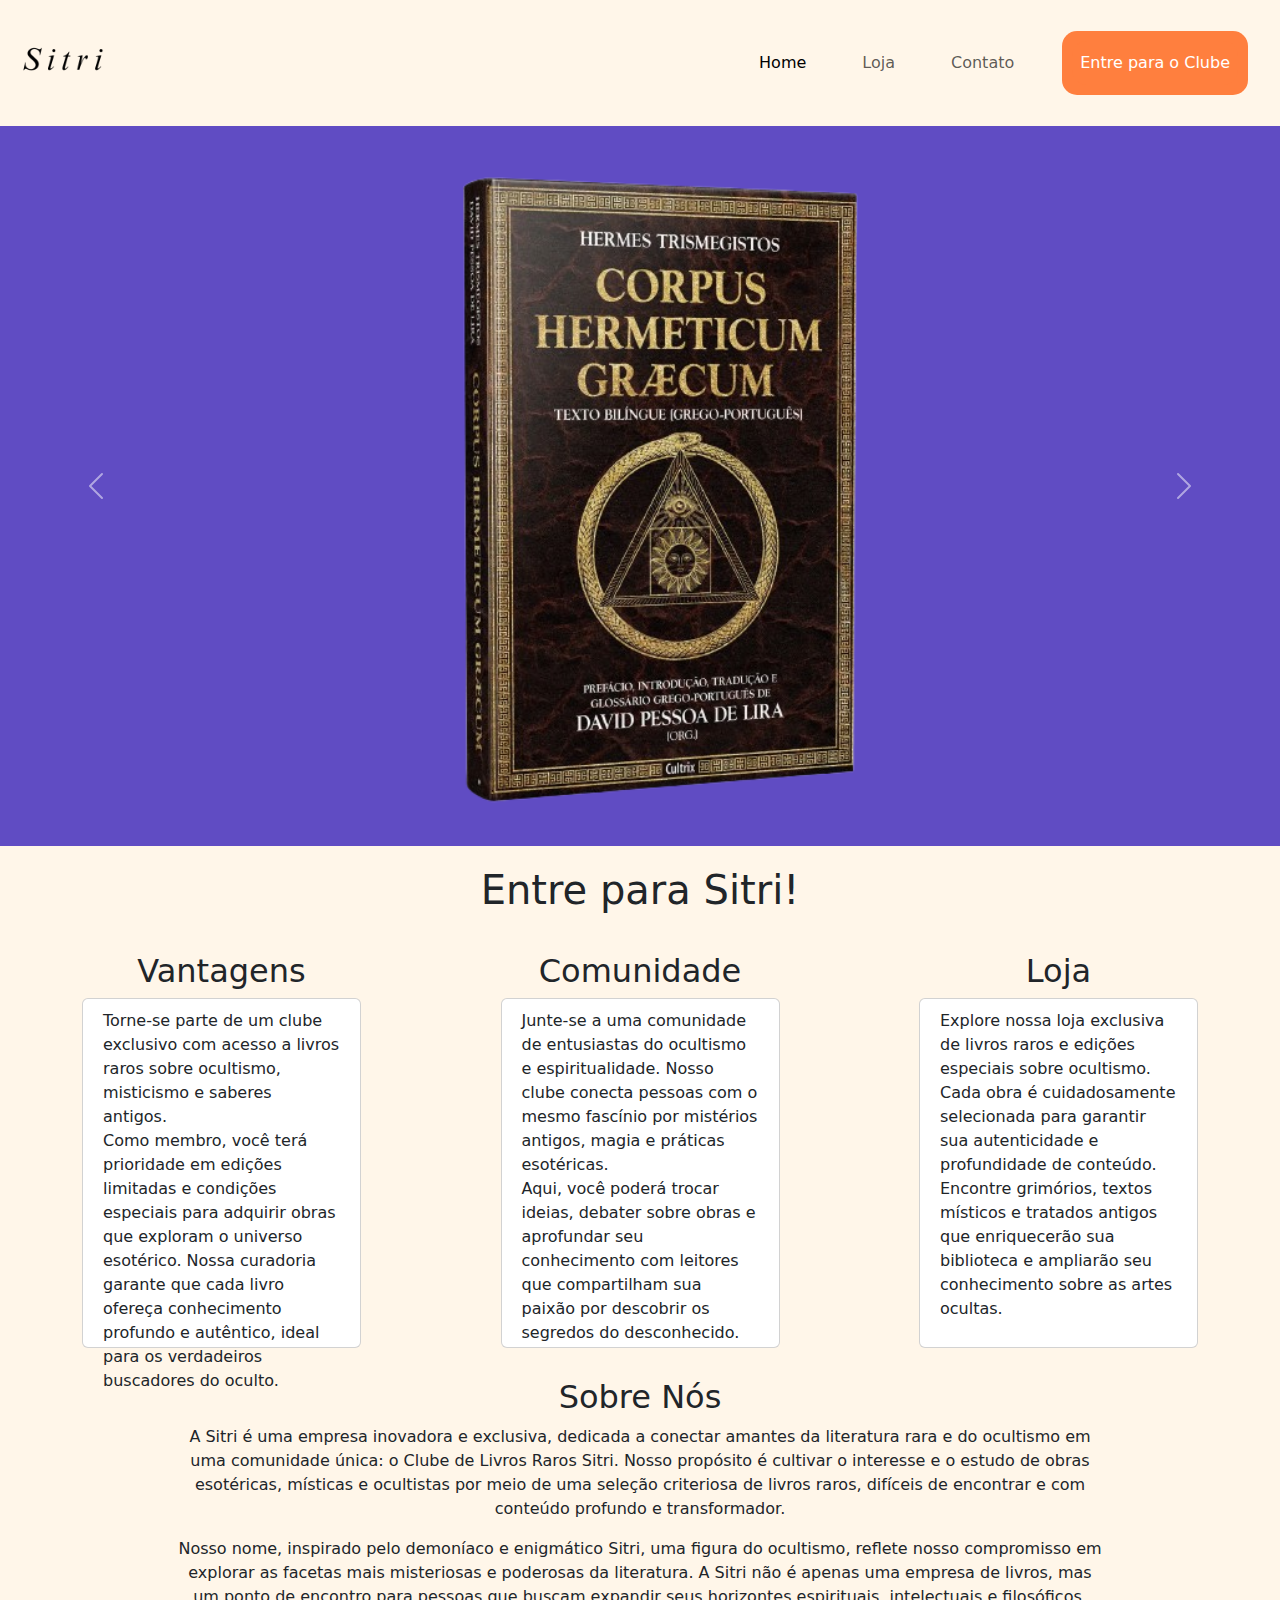
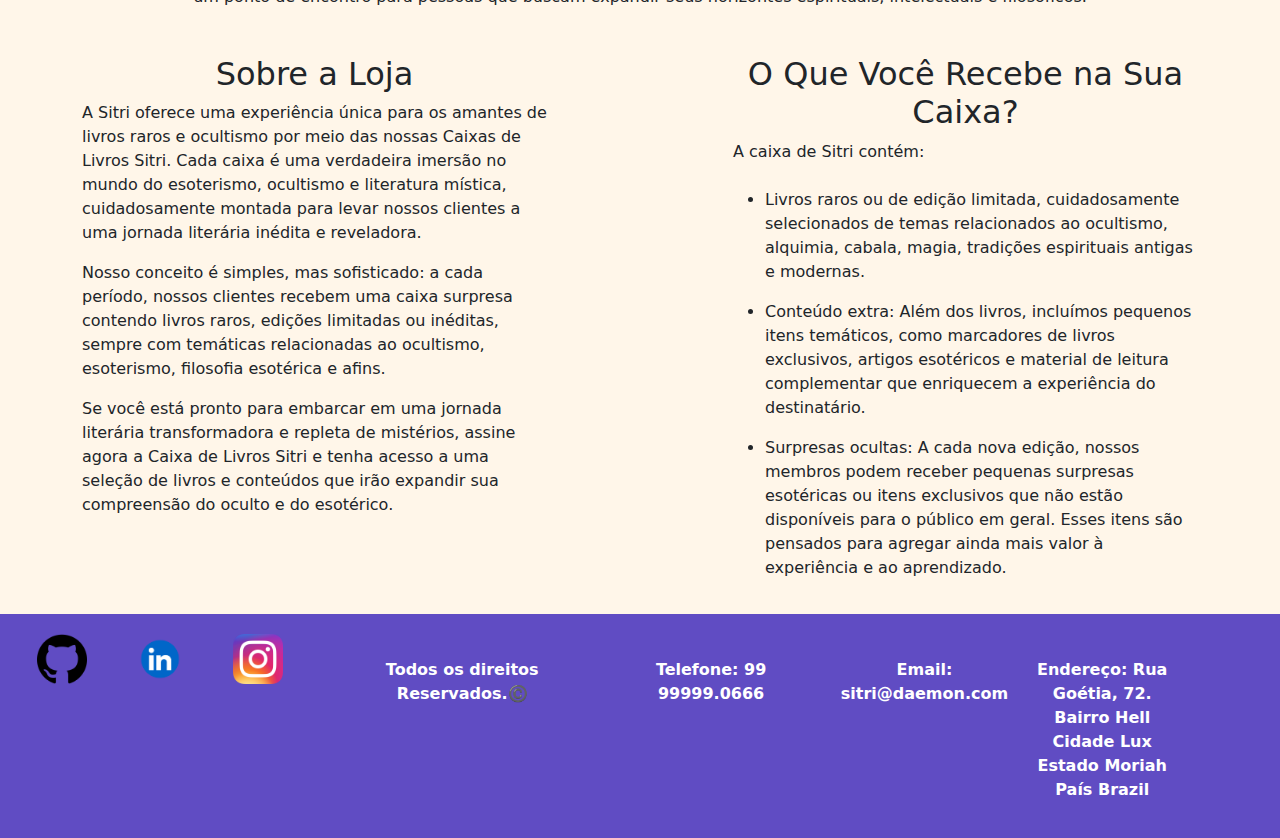
<file: index.html>
<!DOCTYPE html>
<html lang="pt-br">

<head>
    <meta charset="UTF-8">
    <meta http-equiv="X-UA-Compatible" content="IE=edge">
    <meta name="viewport" content="width=device-width, initial-scale=1.0">
    <link href="https://cdn.jsdelivr.net/npm/bootstrap@5.3.3/dist/css/bootstrap.min.css" rel="stylesheet"
        integrity="sha384-QWTKZyjpPEjISv5WaRU9OFeRpok6YctnYmDr5pNlyT2bRjXh0JMhjY6hW+ALEwIH" crossorigin="anonymous">
    <script src="https://cdn.jsdelivr.net/npm/bootstrap@5.3.3/dist/js/bootstrap.bundle.min.js"
        integrity="sha384-YvpcrYf0tY3lHB60NNkmXc5s9fDVZLESaAA55NDzOxhy9GkcIdslK1eN7N6jIeHz" crossorigin="anonymous"
        defer></script>
    <link rel="stylesheet" href="./css/erick_montassier_de_mesquita_abackerli_miranda.css">
    <title>Home - Clube dos Livros Raros</title>
    <link rel="icon" href="./img/Sitri.png">
</head>

<body>
    <header>
        <nav class="navbar navbar-expand-lg">
            <div class="container-fluid">
                <a class="navbar-brand" href="#">
                    <img src="./img/Sitri.png" alt="" class="" id="logo">
                </a>
                <button class="navbar-toggler" type="button" data-bs-toggle="collapse"
                    data-bs-target="#navbarNavDropdown" aria-controls="navbarNavDropdown" aria-expanded="false"
                    aria-label="Toggle navigation">
                    <span class="navbar-toggler-icon"></span>
                </button>
                <div class="collapse navbar-collapse" id="navbarNavDropdown">
                    <ul class="navbar-nav ms-auto">
                        <li class="nav-item">
                            <a class="nav-link active" aria-current="page" href="#">Home</a>
                        </li>
                        <li class="nav-item">
                            <a class="nav-link" href="./pages/loja.html">Loja</a>
                        </li>
                        <li class="nav-item">
                            <a class="nav-link" href="./pages/contato.html">Contato</a>
                        </li>
                        <li class="nav-item clube">
                            <a href="./pages/clube.html" class="nav-link">Entre para o Clube</a>
                        </li>
                    </ul>
                </div>
            </div>
        </nav>
    </header>
    <main>
        <div id="carousel">
            <div id="carouselExampleAutoplaying" class="carousel slide" data-bs-ride="carousel">
                <div class="carousel-inner">
                    <div class="carousel-item active">
                        <img src="./img/corpus_hermeticum-removebg-preview.png" class="d-block w-100 img-fluid"
                            alt="..." id="img">
                    </div>
                    <div class="carousel-item">
                        <img src="./img/Picatrix+Volume+1-removebg-preview.png" class="d-block w-100" alt="..."
                            id="img">
                    </div>
                    <div class="carousel-item">
                        <img src="./img/clavicula_salomao-removebg-preview.png" class="d-block w-100" alt="..."
                            id="img">
                    </div>
                </div>
                <button class="carousel-control-prev" type="button" data-bs-target="#carouselExampleAutoplaying"
                    data-bs-slide="prev">
                    <span class="carousel-control-prev-icon" aria-hidden="true"></span>
                    <span class="visually-hidden">Previous</span>
                </button>
                <button class="carousel-control-next" type="button" data-bs-target="#carouselExampleAutoplaying"
                    data-bs-slide="next">
                    <span class="carousel-control-next-icon" aria-hidden="true"></span>
                    <span class="visually-hidden">Next</span>
                </button>
            </div>
        </div>
        <div class="container">
            <div>
                <div id="titulo" class="text-center">
                    <h1>Entre para Sitri!</h1>
                </div>
                <div class="d-flex flex-column flex-lg-row justify-content-between">
                    <div class="col-12 col-lg-3" id="cardDiv">
                        <h2>Vantagens</h2>
                        <div class="card" id="card">Torne-se parte de um clube exclusivo com acesso a livros raros sobre
                            ocultismo, misticismo e saberes antigos. <br> Como membro, você terá prioridade em edições
                            limitadas e condições especiais para adquirir obras que exploram o universo esotérico. Nossa
                            curadoria garante que cada livro ofereça conhecimento profundo e autêntico, ideal para os
                            verdadeiros buscadores do oculto.
                        </div>
                    </div>
                    <div class="col-12 col-lg-3" id="cardDiv">
                        <h2>Comunidade</h2>
                        <div class="card" id="card">Junte-se a uma comunidade de entusiastas do ocultismo e
                            espiritualidade. Nosso clube conecta pessoas com o mesmo fascínio por mistérios antigos,
                            magia e práticas esotéricas. <br> Aqui, você poderá trocar ideias, debater sobre obras e
                            aprofundar seu conhecimento com leitores que compartilham sua paixão por descobrir os
                            segredos do desconhecido.
                        </div>
                    </div>
                    <div class="col-12 col-lg-3" id="cardDiv">
                        <h2>Loja</h2>
                        <div class="card" id="card">Explore nossa loja exclusiva de livros raros e edições especiais
                            sobre ocultismo. Cada obra é cuidadosamente selecionada para garantir sua autenticidade e
                            profundidade de conteúdo. <br> Encontre grimórios, textos místicos e tratados antigos que
                            enriquecerão sua biblioteca e ampliarão seu conhecimento sobre as artes ocultas.
                        </div>
                    </div>
                </div>
            </div>
            <div id="sobreNos">
                <div class="text-center">
                    <h2>Sobre Nós</h2>
                </div>
                <div class="d-flex justify-content-center">
                    <div class="col-10 text-center">
                        <p>A Sitri é uma empresa inovadora e exclusiva, dedicada a conectar amantes da literatura rara e
                            do
                            ocultismo em uma comunidade única: o Clube de Livros Raros Sitri. Nosso propósito é cultivar
                            o
                            interesse e o estudo de obras esotéricas, místicas e ocultistas por meio de uma seleção
                            criteriosa
                            de livros raros, difíceis de encontrar e com conteúdo profundo e transformador.
                        </p>
                        <p>
                            Nosso nome, inspirado pelo demoníaco e enigmático Sitri, uma figura do ocultismo, reflete
                            nosso
                            compromisso em explorar as facetas mais misteriosas e poderosas da literatura. A Sitri não é
                            apenas
                            uma empresa de livros, mas um ponto de encontro para pessoas que buscam expandir seus
                            horizontes
                            espirituais, intelectuais e filosóficos.
                        </p>
                    </div>
                </div>
            </div>
            <div id="lojaIndex">
                <div class="d-flex flex-column flex-lg-row justify-content-between">
                    <div class="col-md-5 col-12">
                        <div class="text-center">
                            <h2>Sobre a Loja</h2>
                        </div>
                        <div class="d-flex justify-content-center">
                            <div class="">
                                <p>A Sitri oferece uma experiência única para os amantes de livros raros e ocultismo por
                                    meio
                                    das nossas Caixas de Livros Sitri. Cada caixa é uma verdadeira imersão no mundo do
                                    esoterismo, ocultismo e literatura mística, cuidadosamente montada para levar nossos
                                    clientes a uma jornada literária inédita e reveladora.</p>
                                <p>Nosso conceito é simples, mas sofisticado: a cada período, nossos clientes recebem
                                    uma caixa surpresa contendo livros raros, edições limitadas ou inéditas, sempre com
                                    temáticas relacionadas ao ocultismo, esoterismo, filosofia esotérica e afins.</p>
                                <p>Se você está pronto para embarcar em uma jornada literária transformadora e repleta
                                    de mistérios, assine agora a Caixa de Livros Sitri e tenha acesso a uma seleção de
                                    livros e conteúdos que irão expandir sua compreensão do oculto e do esotérico.</p>
                            </div>
                        </div>
                    </div>
                    <div class="col-md-5 col-12">
                        <div class="text-center">
                            <h2>O Que Você Recebe na Sua Caixa?</h2>
                        </div>
                        <div class="d-flex justify-content-center">
                            <div class="">
                                <p>A caixa de Sitri contém:</p>
                                <ul>
                                    <li class="py-2">Livros raros ou de edição limitada, cuidadosamente selecionados de
                                        temas relacionados ao ocultismo, alquimia, cabala, magia, tradições espirituais
                                        antigas e modernas.</li>
                                    <li class="py-2">Conteúdo extra: Além dos livros, incluímos pequenos itens
                                        temáticos, como marcadores de livros exclusivos, artigos esotéricos e material
                                        de leitura complementar que enriquecem a experiência do destinatário.</li>
                                    <li class="py-2">Surpresas ocultas: A cada nova edição, nossos membros podem receber
                                        pequenas surpresas esotéricas ou itens exclusivos que não estão disponíveis para
                                        o público em geral. Esses itens são pensados para agregar ainda mais valor à
                                        experiência e ao aprendizado.</li>
                                </ul>
                            </div>
                        </div>
                    </div>
                </div>
            </div>
        </div>
    </main>
    <footer>
        <div id="footerDiv">
            <div class="">
                <div class="d-flex flex-column flex-lg-row">
                    <div class="d-flex flex-row text-center justify-content-center gap-5 col-12 col-lg-3">
                        <div>
                            <a href=""><img src="./img/github.png" alt="Github" id="imgFooter"></a>
                        </div>
                        <div>
                            <a href=""><img src="./img/linkedin.png" alt="Linkedin" id="imgFooter"></a>
                        </div>
                        <div>
                            <a href=""><img src="./img/Instagram_icon.png" alt="Instagram" id="imgFooter"></a>
                        </div>
                    </div>
                    <div class="d-flex flex-lg-row flex-column mt-4 justify-content-lg-between text-center col-12 col-lg-8"
                        id="footerText">
                        <div class="col-12 col-lg-4">
                            <p class="fw-bold">Todos os direitos Reservados.©️</p>
                        </div>
                        <div class="col-12 col-lg-3">
                            <p class="fw-bold">Telefone: 99 99999.0666</p>
                        </div>
                        <div class="col-12 col-lg-3">
                            <p class="fw-bold">Email: sitri@daemon.com</p>
                        </div>
                        <div class="col-12 col-lg-2">
                            <p class="fw-bold">Endereço: Rua Goétia, 72. <br>Bairro Hell <br>Cidade Lux <br>Estado
                                Moriah
                                <br>País Brazil
                            </p>
                        </div>
                    </div>
                </div>
            </div>
        </div>
    </footer>
</body>

</html>
</file>
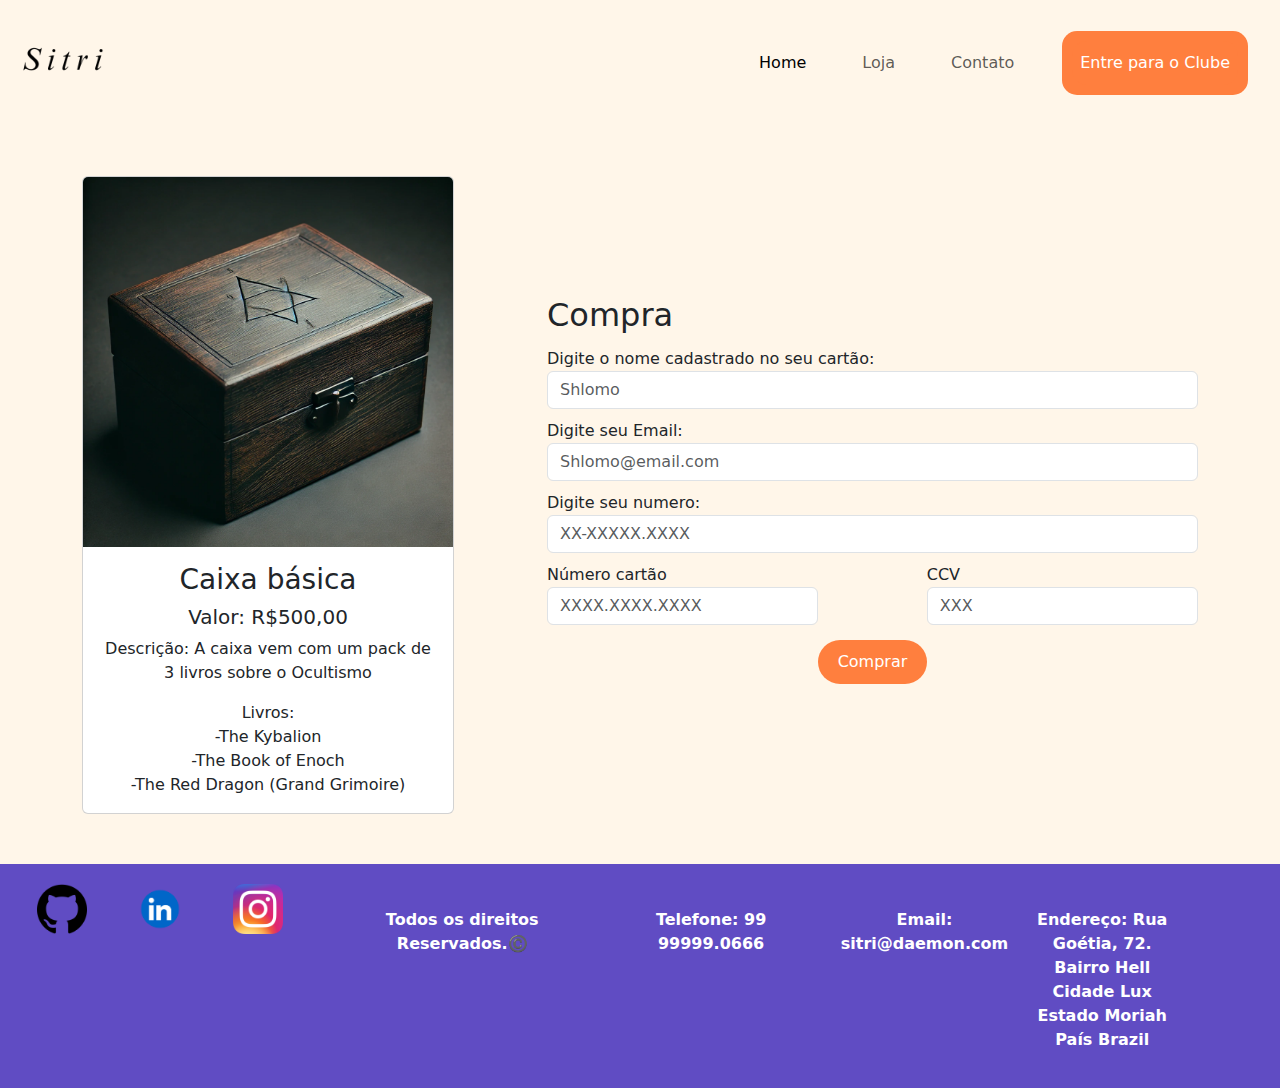
<file: pages/caixa_b.html>
<!DOCTYPE html>
<html lang="pt-br">

<head>
    <meta charset="UTF-8">
    <meta http-equiv="X-UA-Compatible" content="IE=edge">
    <meta name="viewport" content="width=device-width, initial-scale=1.0">
    <link href="https://cdn.jsdelivr.net/npm/bootstrap@5.3.3/dist/css/bootstrap.min.css" rel="stylesheet"
        integrity="sha384-QWTKZyjpPEjISv5WaRU9OFeRpok6YctnYmDr5pNlyT2bRjXh0JMhjY6hW+ALEwIH" crossorigin="anonymous">
    <script src="https://cdn.jsdelivr.net/npm/bootstrap@5.3.3/dist/js/bootstrap.bundle.min.js"
        integrity="sha384-YvpcrYf0tY3lHB60NNkmXc5s9fDVZLESaAA55NDzOxhy9GkcIdslK1eN7N6jIeHz" crossorigin="anonymous"
        defer></script>
    <link rel="stylesheet" href="../css/erick_montassier_de_mesquita_abackerli_miranda.css">
    <title>Caixa Básica - Clube dos Livros Raros</title>
    <link rel="icon" href="../img/Sitri.png">
</head>

<body>
    <header>
        <nav class="navbar navbar-expand-lg">
            <div class="container-fluid">
                <a class="navbar-brand" href="#">
                    <img src="../img/Sitri.png" alt="" class="" id="logo">
                </a>
                <button class="navbar-toggler" type="button" data-bs-toggle="collapse"
                    data-bs-target="#navbarNavDropdown" aria-controls="navbarNavDropdown" aria-expanded="false"
                    aria-label="Toggle navigation">
                    <span class="navbar-toggler-icon"></span>
                </button>
                <div class="collapse navbar-collapse" id="navbarNavDropdown">
                    <ul class="navbar-nav ms-auto">
                        <li class="nav-item">
                            <a class="nav-link active" aria-current="page" href="../index.html">Home</a>
                        </li>
                        <li class="nav-item">
                            <a class="nav-link" href="./loja.html">Loja</a>
                        </li>
                        <li class="nav-item">
                            <a class="nav-link" href="./contato.html">Contato</a>
                        </li>
                        <li class="nav-item clube">
                            <a href="./clube.html" class="nav-link">Entre para o Clube</a>
                        </li>
                    </ul>
                </div>
            </div>
        </nav>
    </header>
    <main>
        <div class="container">
            <div id="itens" class="d-flex flex-column flex-lg-row justify-content-between align-items-center">
                <div class="col-12 col-lg-4 text-center" id="cardDivCompra">
                    <div class="card d-flex justify-content-center text-center" id="cardCompra">
                        <img src="../img/caixa_basica.png" alt="Caixa Básica Gerada por IA"
                            class="card-img-top img-fluid">
                        <div class="card-body">
                            <h3 class="card-title">Caixa básica</h3>
                            <h5>Valor: R$500,00</h5>
                            <p class="card-text">Descrição: A caixa vem com um pack de 3 livros sobre o Ocultismo</p>
                            <p class="card-text">Livros: <br>-The Kybalion <br>-The Book of Enoch <br>-The Red
                                Dragon
                                (Grand Grimoire)</p>
                        </div>
                    </div>
                </div>
                <div class="col-12 col-lg-7">
                    <h2>Compra</h2>
                    <div class="d-flex flex-column">
                        <form id="formCaixa">
                            <label for="nome">Digite o nome cadastrado no seu cartão:</label>
                            <input type="text" name="nome" id="nome" class="form-control" placeholder="Shlomo">
                        </form>
                        <form id="formCaixa">
                            <label for="email">Digite seu Email:</label>
                            <input type="email" name="email" id="email" class="form-control"
                                placeholder="Shlomo@email.com">
                        </form>
                        <form id="formCaixa">
                            <label for="numero">Digite seu numero:</label>
                            <input type="number" name="numero" id="numero" placeholder="XX-XXXXX.XXXX"
                                class="input-number form-control">
                        </form>
                        <div id="formCaixa" class="d-flex flex-column flex-lg-row justify-content-between">
                            <form class="col-lg-5 col-12">
                                <label for="cartao">Número cartão</label>
                                <input type="number" name="cartao" id="cartao" class="form-control input-number" placeholder="XXXX.XXXX.XXXX">
                            </form>
                            <form class="col-lg-5 col-12">
                                <label for="CCV">CCV</label>
                                <input type="number" name="CCV" id="CCV" class="form-control input-number" placeholder="XXX">
                            </form>
                        </div>
                        <div class="d-flex justify-content-center">
                            <a href="#"><button id="linkDiv">Comprar</button></a>
                        </div>
                    </div>
                </div>
            </div>
    </main>
    <footer>
        <div id="footerDiv">
            <div class="">
                <div class="d-flex flex-column flex-lg-row">
                    <div class="d-flex flex-row text-center justify-content-center gap-5 col-12 col-lg-3">
                        <div>
                            <a href=""><img src="../img/github.png" alt="Github" id="imgFooter"></a>
                        </div>
                        <div>
                            <a href=""><img src="../img/linkedin.png" alt="Linkedin" id="imgFooter"></a>
                        </div>
                        <div>
                            <a href=""><img src="../img/Instagram_icon.png" alt="Instagram" id="imgFooter"></a>
                        </div>
                    </div>
                    <div class="d-flex flex-lg-row flex-column mt-4 justify-content-lg-between text-center col-12 col-lg-8"
                        id="footerText">
                        <div class="col-12 col-lg-4">
                            <p class="fw-bold">Todos os direitos Reservados.©️</p>
                        </div>
                        <div class="col-12 col-lg-3">
                            <p class="fw-bold">Telefone: 99 99999.0666</p>
                        </div>
                        <div class="col-12 col-lg-3">
                            <p class="fw-bold">Email: sitri@daemon.com</p>
                        </div>
                        <div class="col-12 col-lg-2">
                            <p class="fw-bold">Endereço: Rua Goétia, 72. <br>Bairro Hell <br>Cidade Lux <br>Estado
                                Moriah
                                <br>País Brazil
                            </p>
                        </div>
                    </div>
                </div>
            </div>
        </div>
    </footer>
</body>

</html>
</file>
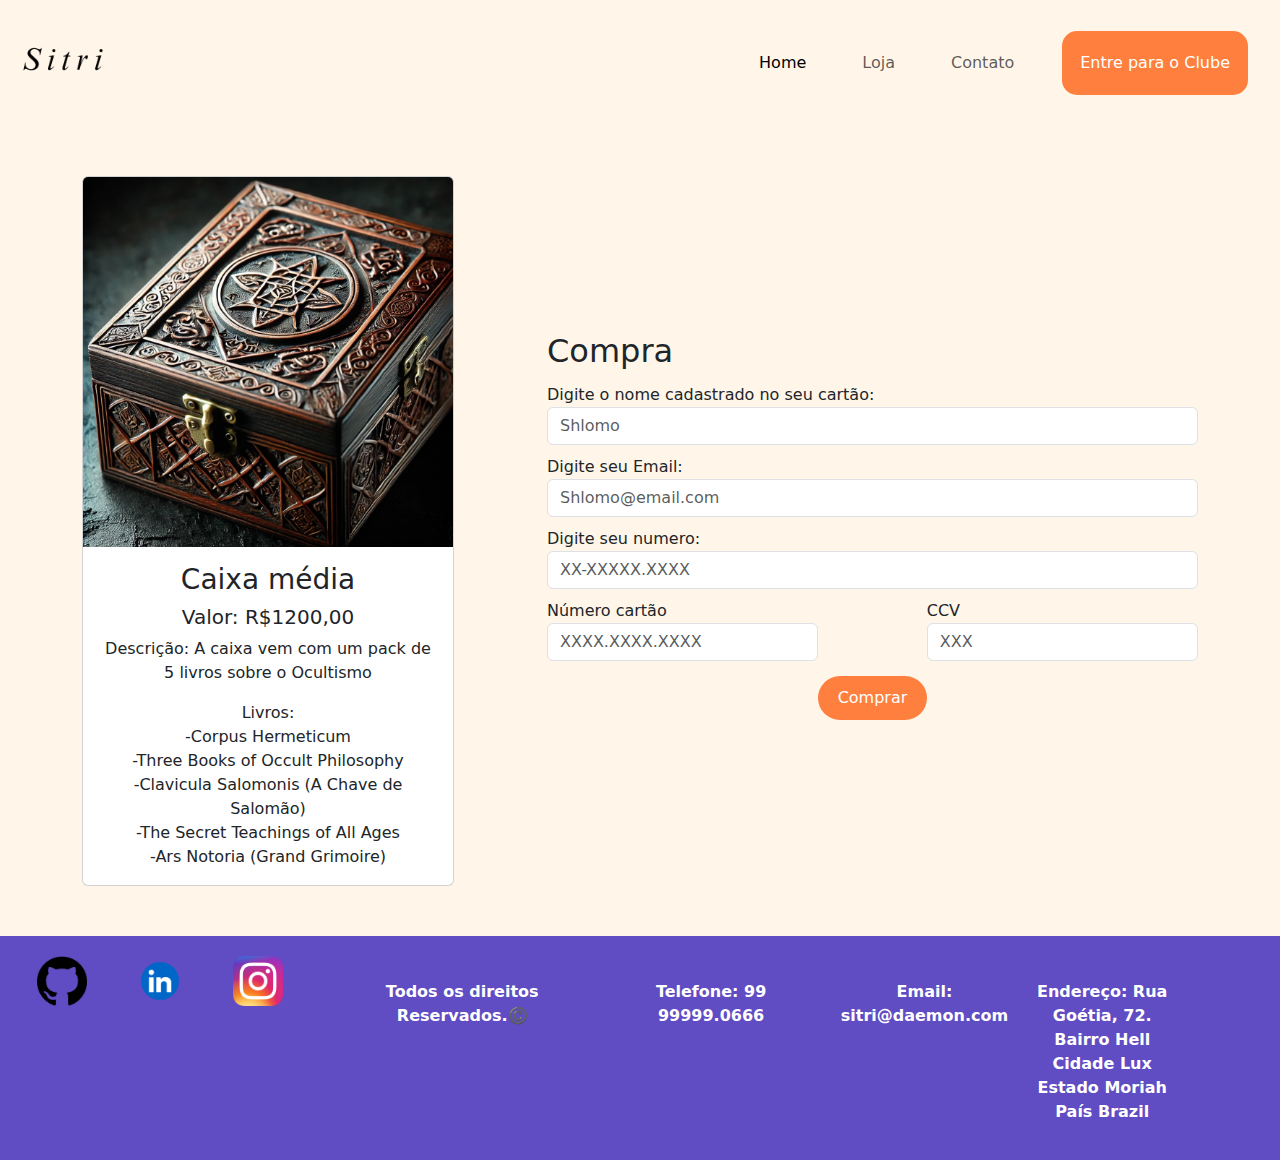
<file: pages/caixa_m.html>
<!DOCTYPE html>
<html lang="pt-br">

<head>
    <meta charset="UTF-8">
    <meta http-equiv="X-UA-Compatible" content="IE=edge">
    <meta name="viewport" content="width=device-width, initial-scale=1.0">
    <link href="https://cdn.jsdelivr.net/npm/bootstrap@5.3.3/dist/css/bootstrap.min.css" rel="stylesheet"
        integrity="sha384-QWTKZyjpPEjISv5WaRU9OFeRpok6YctnYmDr5pNlyT2bRjXh0JMhjY6hW+ALEwIH" crossorigin="anonymous">
    <script src="https://cdn.jsdelivr.net/npm/bootstrap@5.3.3/dist/js/bootstrap.bundle.min.js"
        integrity="sha384-YvpcrYf0tY3lHB60NNkmXc5s9fDVZLESaAA55NDzOxhy9GkcIdslK1eN7N6jIeHz" crossorigin="anonymous"
        defer></script>
    <link rel="stylesheet" href="../css/erick_montassier_de_mesquita_abackerli_miranda.css">
    <title>Caixa Básica - Clube dos Livros Raros</title>
    <link rel="icon" href="../img/Sitri.png">
</head>

<body>
    <header>
        <nav class="navbar navbar-expand-lg">
            <div class="container-fluid">
                <a class="navbar-brand" href="#">
                    <img src="../img/Sitri.png" alt="" class="" id="logo">
                </a>
                <button class="navbar-toggler" type="button" data-bs-toggle="collapse"
                    data-bs-target="#navbarNavDropdown" aria-controls="navbarNavDropdown" aria-expanded="false"
                    aria-label="Toggle navigation">
                    <span class="navbar-toggler-icon"></span>
                </button>
                <div class="collapse navbar-collapse" id="navbarNavDropdown">
                    <ul class="navbar-nav ms-auto">
                        <li class="nav-item">
                            <a class="nav-link active" aria-current="page" href="../index.html">Home</a>
                        </li>
                        <li class="nav-item">
                            <a class="nav-link" href="./loja.html">Loja</a>
                        </li>
                        <li class="nav-item">
                            <a class="nav-link" href="./contato.html">Contato</a>
                        </li>
                        <li class="nav-item clube">
                            <a href="./clube.html" class="nav-link">Entre para o Clube</a>
                        </li>
                    </ul>
                </div>
            </div>
        </nav>
    </header>
    <main>
        <div class="container">
            <div id="itens" class="d-flex flex-column flex-lg-row justify-content-between align-items-center">
                <div class="col-12 col-lg-4 text-center" id="cardDivCompra">
                    <div class="card d-flex justify-content-center text-center" id="cardCompra">
                        <img src="../img/caixa_media.png" alt="Caixa Média Gerada por IA"
                                class="card-img-top img-fluid">
                        <div class="card-body">
                            <h3 class="card-title">Caixa média</h3>
                            <h5>Valor: R$1200,00</h5>
                            <p class="card-text">Descrição: A caixa vem com um pack de 5 livros sobre o Ocultismo</p>
                            <p class="card-text">Livros: <br>-Corpus Hermeticum <br>-Three Books of Occult
                                Philosophy
                                <br>-Clavicula Salomonis (A Chave de Salomão) <br>-The Secret Teachings of All Ages
                                <br>-Ars Notoria
                                (Grand Grimoire)</p>
                        </div>
                    </div>
                </div>
                <div class="col-12 col-lg-7">
                    <h2>Compra</h2>
                    <div class="d-flex flex-column">
                        <form id="formCaixa">
                            <label for="nome">Digite o nome cadastrado no seu cartão:</label>
                            <input type="text" name="nome" id="nome" class="form-control" placeholder="Shlomo">
                        </form>
                        <form id="formCaixa">
                            <label for="email">Digite seu Email:</label>
                            <input type="email" name="email" id="email" class="form-control"
                                placeholder="Shlomo@email.com">
                        </form>
                        <form id="formCaixa">
                            <label for="numero">Digite seu numero:</label>
                            <input type="number" name="numero" id="numero" placeholder="XX-XXXXX.XXXX"
                                class="input-number form-control">
                        </form>
                        <div id="formCaixa" class="d-flex flex-column flex-lg-row justify-content-between">
                            <form class="col-lg-5 col-12">
                                <label for="cartao">Número cartão</label>
                                <input type="number" name="cartao" id="cartao" class="form-control input-number" placeholder="XXXX.XXXX.XXXX">
                            </form>
                            <form class="col-lg-5 col-12">
                                <label for="CCV">CCV</label>
                                <input type="number" name="CCV" id="CCV" class="form-control input-number" placeholder="XXX">
                            </form>
                        </div>
                        <div class="d-flex justify-content-center">
                            <a href="#"><button id="linkDiv">Comprar</button></a>
                        </div>
                    </div>
                </div>
            </div>
    </main>
    <footer>
        <div id="footerDiv">
            <div class="">
                <div class="d-flex flex-column flex-lg-row">
                    <div class="d-flex flex-row text-center justify-content-center gap-5 col-12 col-lg-3">
                        <div>
                            <a href=""><img src="../img/github.png" alt="Github" id="imgFooter"></a>
                        </div>
                        <div>
                            <a href=""><img src="../img/linkedin.png" alt="Linkedin" id="imgFooter"></a>
                        </div>
                        <div>
                            <a href=""><img src="../img/Instagram_icon.png" alt="Instagram" id="imgFooter"></a>
                        </div>
                    </div>
                    <div class="d-flex flex-lg-row flex-column mt-4 justify-content-lg-between text-center col-12 col-lg-8"
                        id="footerText">
                        <div class="col-12 col-lg-4">
                            <p class="fw-bold">Todos os direitos Reservados.©️</p>
                        </div>
                        <div class="col-12 col-lg-3">
                            <p class="fw-bold">Telefone: 99 99999.0666</p>
                        </div>
                        <div class="col-12 col-lg-3">
                            <p class="fw-bold">Email: sitri@daemon.com</p>
                        </div>
                        <div class="col-12 col-lg-2">
                            <p class="fw-bold">Endereço: Rua Goétia, 72. <br>Bairro Hell <br>Cidade Lux <br>Estado
                                Moriah
                                <br>País Brazil
                            </p>
                        </div>
                    </div>
                </div>
            </div>
        </div>
    </footer>
</body>

</html>
</file>
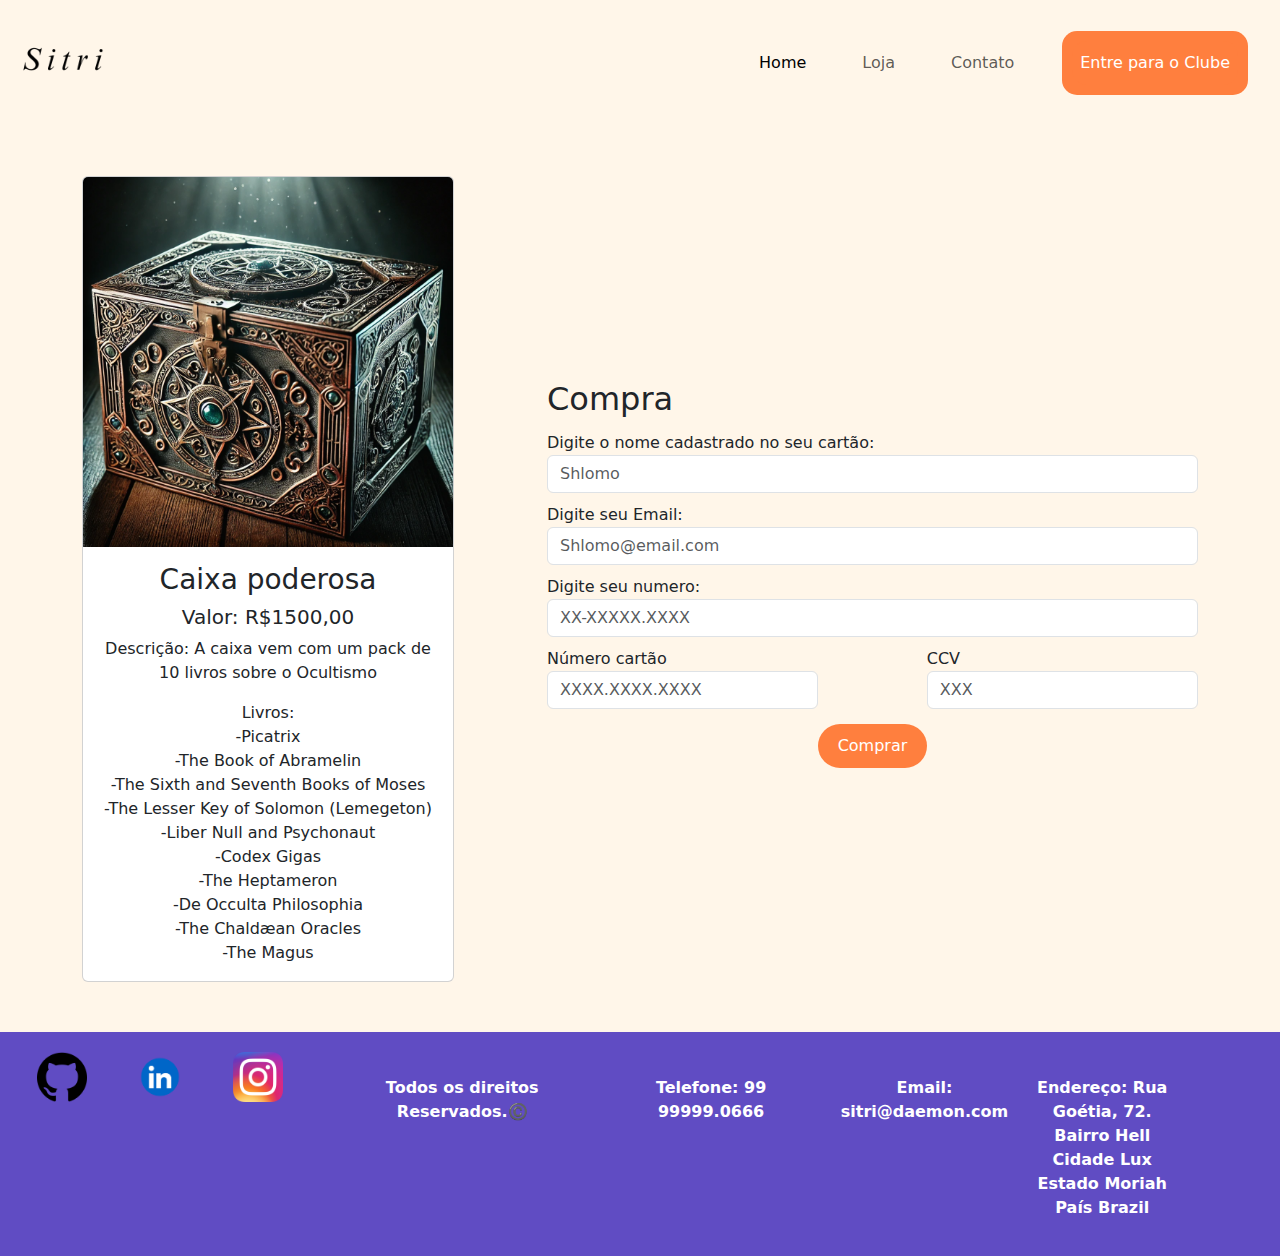
<file: pages/caixa_p.html>
<!DOCTYPE html>
<html lang="pt-br">

<head>
    <meta charset="UTF-8">
    <meta http-equiv="X-UA-Compatible" content="IE=edge">
    <meta name="viewport" content="width=device-width, initial-scale=1.0">
    <link href="https://cdn.jsdelivr.net/npm/bootstrap@5.3.3/dist/css/bootstrap.min.css" rel="stylesheet"
        integrity="sha384-QWTKZyjpPEjISv5WaRU9OFeRpok6YctnYmDr5pNlyT2bRjXh0JMhjY6hW+ALEwIH" crossorigin="anonymous">
    <script src="https://cdn.jsdelivr.net/npm/bootstrap@5.3.3/dist/js/bootstrap.bundle.min.js"
        integrity="sha384-YvpcrYf0tY3lHB60NNkmXc5s9fDVZLESaAA55NDzOxhy9GkcIdslK1eN7N6jIeHz" crossorigin="anonymous"
        defer></script>
    <link rel="stylesheet" href="../css/erick_montassier_de_mesquita_abackerli_miranda.css">
    <title>Caixa Básica - Clube dos Livros Raros</title>
    <link rel="icon" href="../img/Sitri.png">
</head>

<body>
    <header>
        <nav class="navbar navbar-expand-lg">
            <div class="container-fluid">
                <a class="navbar-brand" href="#">
                    <img src="../img/Sitri.png" alt="" class="" id="logo">
                </a>
                <button class="navbar-toggler" type="button" data-bs-toggle="collapse"
                    data-bs-target="#navbarNavDropdown" aria-controls="navbarNavDropdown" aria-expanded="false"
                    aria-label="Toggle navigation">
                    <span class="navbar-toggler-icon"></span>
                </button>
                <div class="collapse navbar-collapse" id="navbarNavDropdown">
                    <ul class="navbar-nav ms-auto">
                        <li class="nav-item">
                            <a class="nav-link active" aria-current="page" href="../index.html">Home</a>
                        </li>
                        <li class="nav-item">
                            <a class="nav-link" href="./loja.html">Loja</a>
                        </li>
                        <li class="nav-item">
                            <a class="nav-link" href="./contato.html">Contato</a>
                        </li>
                        <li class="nav-item clube">
                            <a href="./clube.html" class="nav-link">Entre para o Clube</a>
                        </li>
                    </ul>
                </div>
            </div>
        </nav>
    </header>
    <main>
        <div class="container">
            <div id="itens" class="d-flex flex-column flex-lg-row justify-content-between align-items-center">
                <div class="col-12 col-lg-4 text-center" id="cardDivCompra">
                    <div class="card d-flex justify-content-center text-center" id="cardCompra">
                        <img src="../img/caixa_poderosa.png" alt="Caixa Poderosa Gerada por IA" class="card-img-top img-fluid">
                        <div class="card-body">
                            <h3 class="card-title">Caixa poderosa</h3>
                            <h5>Valor: R$1500,00</h5>
                            <p class="card-text">Descrição: A caixa vem com um pack de 10 livros sobre o Ocultismo</p>
                            <p class="card-text">Livros: <br>-Picatrix <br>-The Book of Abramelin <br>-The Sixth and Seventh Books of Moses <br>-The Lesser Key of Solomon (Lemegeton) <br>-Liber Null and Psychonaut <br>-Codex Gigas <br>-The Heptameron <br>-De Occulta Philosophia <br>-The Chaldæan Oracles <br>-The Magus</p>
                        </div>
                    </div>
                </div>
                <div class="col-12 col-lg-7">
                    <h2>Compra</h2>
                    <div class="d-flex flex-column">
                        <form id="formCaixa">
                            <label for="nome">Digite o nome cadastrado no seu cartão:</label>
                            <input type="text" name="nome" id="nome" class="form-control" placeholder="Shlomo">
                        </form>
                        <form id="formCaixa">
                            <label for="email">Digite seu Email:</label>
                            <input type="email" name="email" id="email" class="form-control"
                                placeholder="Shlomo@email.com">
                        </form>
                        <form id="formCaixa">
                            <label for="numero">Digite seu numero:</label>
                            <input type="number" name="numero" id="numero" placeholder="XX-XXXXX.XXXX"
                                class="input-number form-control">
                        </form>
                        <div id="formCaixa" class="d-flex flex-column flex-lg-row justify-content-between">
                            <form class="col-lg-5 col-12">
                                <label for="cartao">Número cartão</label>
                                <input type="number" name="cartao" id="cartao" class="form-control input-number" placeholder="XXXX.XXXX.XXXX">
                            </form>
                            <form class="col-lg-5 col-12">
                                <label for="CCV">CCV</label>
                                <input type="number" name="CCV" id="CCV" class="form-control input-number" placeholder="XXX">
                            </form>
                        </div>
                        <div class="d-flex justify-content-center">
                            <a href="#"><button id="linkDiv">Comprar</button></a>
                        </div>
                    </div>
                </div>
            </div>
    </main>
    <footer>
        <div id="footerDiv">
            <div class="">
                <div class="d-flex flex-column flex-lg-row">
                    <div class="d-flex flex-row text-center justify-content-center gap-5 col-12 col-lg-3">
                        <div>
                            <a href=""><img src="../img/github.png" alt="Github" id="imgFooter"></a>
                        </div>
                        <div>
                            <a href=""><img src="../img/linkedin.png" alt="Linkedin" id="imgFooter"></a>
                        </div>
                        <div>
                            <a href=""><img src="../img/Instagram_icon.png" alt="Instagram" id="imgFooter"></a>
                        </div>
                    </div>
                    <div class="d-flex flex-lg-row flex-column mt-4 justify-content-lg-between text-center col-12 col-lg-8"
                        id="footerText">
                        <div class="col-12 col-lg-4">
                            <p class="fw-bold">Todos os direitos Reservados.©️</p>
                        </div>
                        <div class="col-12 col-lg-3">
                            <p class="fw-bold">Telefone: 99 99999.0666</p>
                        </div>
                        <div class="col-12 col-lg-3">
                            <p class="fw-bold">Email: sitri@daemon.com</p>
                        </div>
                        <div class="col-12 col-lg-2">
                            <p class="fw-bold">Endereço: Rua Goétia, 72. <br>Bairro Hell <br>Cidade Lux <br>Estado
                                Moriah
                                <br>País Brazil
                            </p>
                        </div>
                    </div>
                </div>
            </div>
        </div>
    </footer>
</body>

</html>
</file>
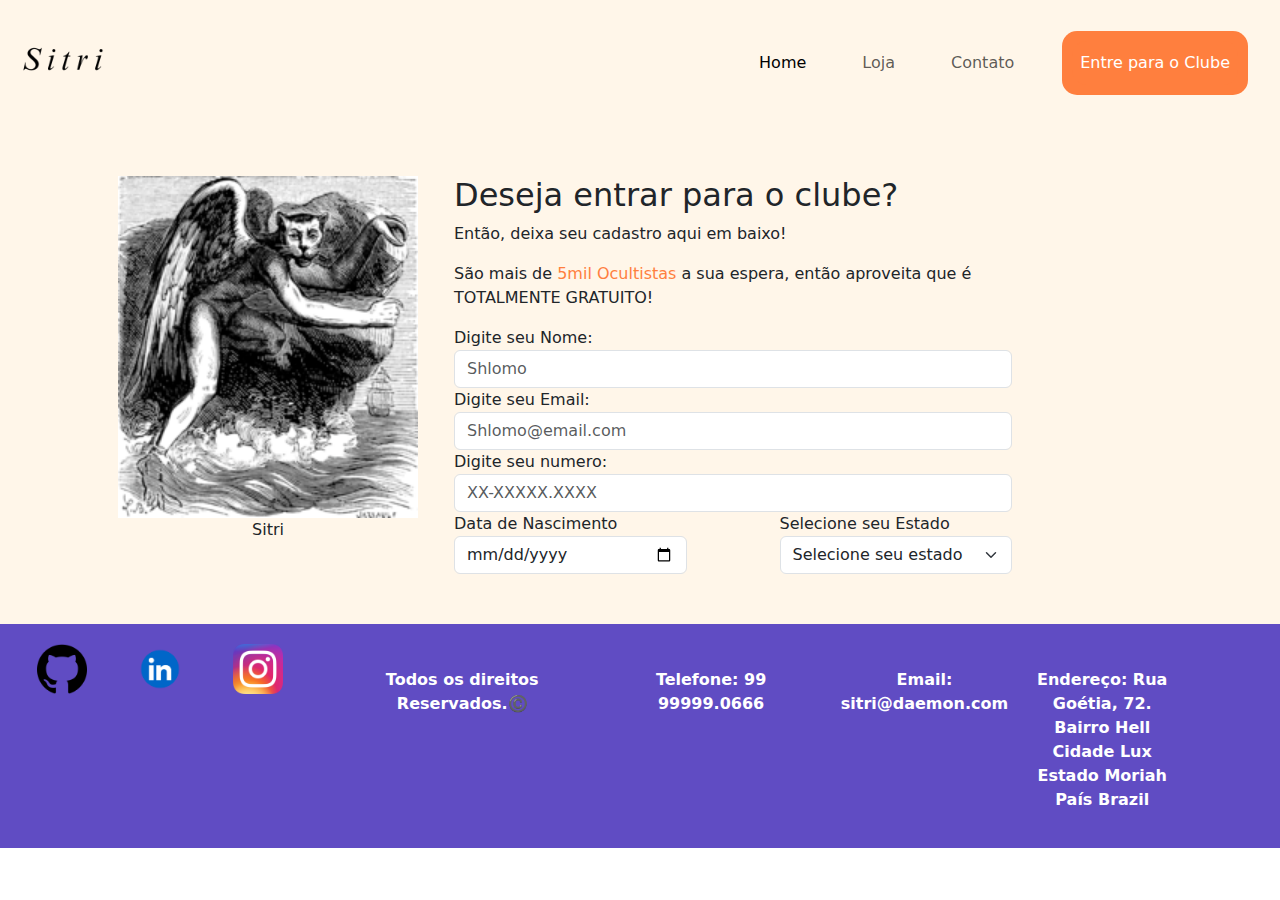
<file: pages/clube.html>
<!DOCTYPE html>
<html lang="pt-br">

<head>
    <meta charset="UTF-8">
    <meta http-equiv="X-UA-Compatible" content="IE=edge">
    <meta name="viewport" content="width=device-width, initial-scale=1.0">
    <link href="https://cdn.jsdelivr.net/npm/bootstrap@5.3.3/dist/css/bootstrap.min.css" rel="stylesheet"
        integrity="sha384-QWTKZyjpPEjISv5WaRU9OFeRpok6YctnYmDr5pNlyT2bRjXh0JMhjY6hW+ALEwIH" crossorigin="anonymous">
    <script src="https://cdn.jsdelivr.net/npm/bootstrap@5.3.3/dist/js/bootstrap.bundle.min.js"
        integrity="sha384-YvpcrYf0tY3lHB60NNkmXc5s9fDVZLESaAA55NDzOxhy9GkcIdslK1eN7N6jIeHz" crossorigin="anonymous"
        defer></script>
    <link rel="stylesheet" href="../css/erick_montassier_de_mesquita_abackerli_miranda.css">
    <title>Clube - Clube dos Livros Raros</title>
    <link rel="icon" href="../img/Sitri.png">
</head>

<body>
    <header>
        <nav class="navbar navbar-expand-lg">
            <div class="container-fluid">
                <a class="navbar-brand" href="#">
                    <img src="../img/Sitri.png" alt="" class="" id="logo">
                </a>
                <button class="navbar-toggler" type="button" data-bs-toggle="collapse"
                    data-bs-target="#navbarNavDropdown" aria-controls="navbarNavDropdown" aria-expanded="false"
                    aria-label="Toggle navigation">
                    <span class="navbar-toggler-icon"></span>
                </button>
                <div class="collapse navbar-collapse" id="navbarNavDropdown">
                    <ul class="navbar-nav ms-auto">
                        <li class="nav-item">
                            <a class="nav-link active" aria-current="page" href="../index.html">Home</a>
                        </li>
                        <li class="nav-item">
                            <a class="nav-link" href="./loja.html">Loja</a>
                        </li>
                        <li class="nav-item">
                            <a class="nav-link" href="./contato.html">Contato</a>
                        </li>
                        <li class="nav-item clube">
                            <a href="./clube.html" class="nav-link">Entre para o Clube</a>
                        </li>
                    </ul>
                </div>
            </div>
        </nav>
    </header>
    <main>
        <div class="container">
            <div class="d-flex flex-column flex-lg-row" id="clubeMain">
                <div class="col-12 col-lg-4">
                    <figure class="text-center">
                        <img src="../img/sitri (1).png" alt="Foto representativa de Sitri" class="img-fluid" id="sitri">
                        <figcaption>Sitri</figcaption>
                    </figure>
                </div>
                <div class="col-12 col-lg-6">
                    <h2>Deseja entrar para o clube?</h2>
                    <p>Então, deixa seu cadastro aqui em baixo!</p>
                    <p>São mais de <span id="corClubeTexto">5mil Ocultistas</span> a sua espera, então aproveita que é
                        TOTALMENTE GRATUITO!</p>
                    <div class="d-flex flex-column">
                        <form>
                            <label for="nome">Digite seu Nome:</label>
                            <input type="text" name="nome" id="nome" class="form-control" placeholder="Shlomo">
                        </form>
                        <form>
                            <label for="email">Digite seu Email:</label>
                            <input type="email" name="email" id="email" class="form-control"
                                placeholder="Shlomo@email.com">
                        </form>
                        <form>
                            <label for="numero">Digite seu numero:</label>
                            <input type="number" name="numero" id="numero" placeholder="XX-XXXXX.XXXX"
                                class="input-number form-control">
                        </form>
                        <div class="d-flex flex-column flex-lg-row justify-content-between">
                            <form class="col-lg-5 col-12">
                                <label for="data">Data de Nascimento</label>
                                <input type="date" name="data" id="data" class="form-control">
                            </form>
                            <form class="col-lg-5 col-12">
                                <label for="">Selecione seu Estado</label>
                                <select class="form-select" aria-label="Default select example">
                                    <option selected>Selecione seu estado</option>
                                    <option value="AC">Acre</option>
                                    <option value="AL">Alagoas</option>
                                    <option value="AP">Amapá</option>
                                    <option value="AM">Amazonas</option>
                                    <option value="BA">Bahia</option>
                                    <option value="CE">Ceará</option>
                                    <option value="DF">Distrito Federal</option>
                                    <option value="ES">Espírito Santo</option>
                                    <option value="GO">Goiás</option>
                                    <option value="MA">Maranhão</option>
                                    <option value="MT">Mato Grosso</option>
                                    <option value="MS">Mato Grosso do Sul</option>
                                    <option value="MG">Minas Gerais</option>
                                    <option value="PA">Pará</option>
                                    <option value="PB">Paraíba</option>
                                    <option value="PR">Paraná</option>
                                    <option value="PE">Pernambuco</option>
                                    <option value="PI">Piauí</option>
                                    <option value="RJ">Rio de Janeiro</option>
                                    <option value="RN">Rio Grande do Norte</option>
                                    <option value="RS">Rio Grande do Sul</option>
                                    <option value="RO">Rondônia</option>
                                    <option value="RR">Roraima</option>
                                    <option value="SC">Santa Catarina</option>
                                    <option value="SP">São Paulo</option>
                                    <option value="SE">Sergipe</option>
                                    <option value="TO">Tocantins</option>
                                </select>
                            </form>
                        </div>
                    </div>
                </div>
            </div>
        </div>
    </main>
    <footer>
        <div id="footerDiv">
            <div class="">
                <div class="d-flex flex-column flex-lg-row">
                    <div class="d-flex flex-row text-center justify-content-center gap-5 col-12 col-lg-3">
                        <div>
                            <a href=""><img src="../img/github.png" alt="Github" id="imgFooter"></a>
                        </div>
                        <div>
                            <a href=""><img src="../img/linkedin.png" alt="Linkedin" id="imgFooter"></a>
                        </div>
                        <div>
                            <a href=""><img src="../img/Instagram_icon.png" alt="Instagram" id="imgFooter"></a>
                        </div>
                    </div>
                    <div class="d-flex flex-lg-row flex-column mt-4 justify-content-lg-between text-center col-12 col-lg-8"
                        id="footerText">
                        <div class="col-12 col-lg-4">
                            <p class="fw-bold">Todos os direitos Reservados.©️</p>
                        </div>
                        <div class="col-12 col-lg-3">
                            <p class="fw-bold">Telefone: 99 99999.0666</p>
                        </div>
                        <div class="col-12 col-lg-3">
                            <p class="fw-bold">Email: sitri@daemon.com</p>
                        </div>
                        <div class="col-12 col-lg-2">
                            <p class="fw-bold">Endereço: Rua Goétia, 72. <br>Bairro Hell <br>Cidade Lux <br>Estado
                                Moriah
                                <br>País Brazil
                            </p>
                        </div>
                    </div>
                </div>
            </div>
        </div>
    </footer>
</body>

</html>
</file>
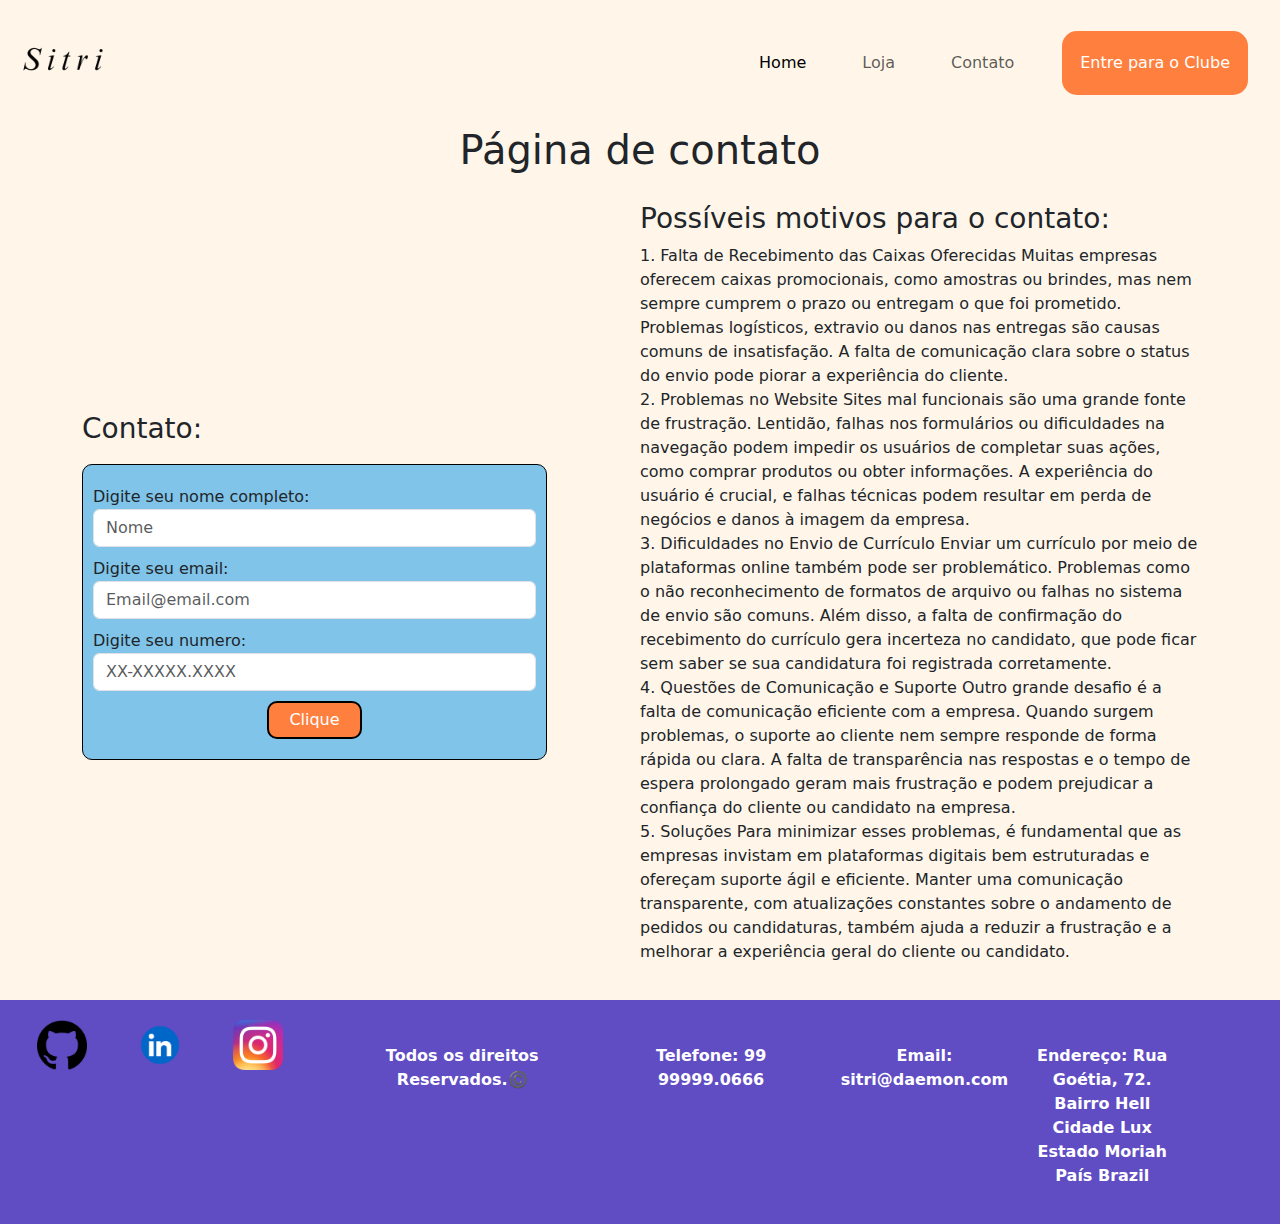
<file: pages/contato.html>
<!DOCTYPE html>
<html lang="pt-br">

<head>
    <meta charset="UTF-8">
    <meta http-equiv="X-UA-Compatible" content="IE=edge">
    <meta name="viewport" content="width=device-width, initial-scale=1.0">
    <link href="https://cdn.jsdelivr.net/npm/bootstrap@5.3.3/dist/css/bootstrap.min.css" rel="stylesheet"
        integrity="sha384-QWTKZyjpPEjISv5WaRU9OFeRpok6YctnYmDr5pNlyT2bRjXh0JMhjY6hW+ALEwIH" crossorigin="anonymous">
    <script src="https://cdn.jsdelivr.net/npm/bootstrap@5.3.3/dist/js/bootstrap.bundle.min.js"
        integrity="sha384-YvpcrYf0tY3lHB60NNkmXc5s9fDVZLESaAA55NDzOxhy9GkcIdslK1eN7N6jIeHz" crossorigin="anonymous"
        defer></script>
    <link rel="stylesheet" href="../css/erick_montassier_de_mesquita_abackerli_miranda.css">
    <title>Contato - Clube dos Livros Raros</title>
    <link rel="icon" href="../img/Sitri.png">
</head>

<body>
    <header>
        <nav class="navbar navbar-expand-lg">
            <div class="container-fluid">
                <a class="navbar-brand" href="#">
                    <img src="../img/Sitri.png" alt="" class="" id="logo">
                </a>
                <button class="navbar-toggler" type="button" data-bs-toggle="collapse"
                    data-bs-target="#navbarNavDropdown" aria-controls="navbarNavDropdown" aria-expanded="false"
                    aria-label="Toggle navigation">
                    <span class="navbar-toggler-icon"></span>
                </button>
                <div class="collapse navbar-collapse" id="navbarNavDropdown">
                    <ul class="navbar-nav ms-auto">
                        <li class="nav-item">
                            <a class="nav-link active" aria-current="page" href="../index.html">Home</a>
                        </li>
                        <li class="nav-item">
                            <a class="nav-link" href="./loja.html">Loja</a>
                        </li>
                        <li class="nav-item">
                            <a class="nav-link" href="./contato.html">Contato</a>
                        </li>
                        <li class="nav-item clube">
                            <a href="./clube.html" class="nav-link">Entre para o Clube</a>
                        </li>
                    </ul>
                </div>
            </div>
        </nav>
    </header>
    <main>
        <div class="container">
            <div class="text-center">
                <h1>Página de contato</h1>
            </div>
            <div class="d-flex flex-lg-row flex-column-reverse justify-content-between align-items-center">
                <div class="d-flex flex-column col-lg-5 col-12" id="divContato">
                    <h3>Contato:</h3>
                    <form id="formContato">
                        <div class="d-flex flex-column" id="divForm">
                            <label for="nome">Digite seu nome completo:</label>
                            <input type="text" name="nome" id="nome" placeholder="Nome" class="form-control">
                        </div>
                        <div class="d-flex flex-column" id="divForm">
                            <label for="email">Digite seu email:</label>
                            <input type="email" name="email" id="email" placeholder="Email@email.com"
                                class="form-control">
                        </div>
                        <div class="d-flex flex-column" id="divForm">
                            <label for="numero">Digite seu numero:</label>
                            <input type="number" name="numero" id="numero" placeholder="XX-XXXXX.XXXX"
                                class="input-number form-control">
                        </div>
                        <div class="d-flex justify-content-center" id="divForm">
                            <button id="formButton">Clique</button>
                        </div>
                </div>
                </form>
                <div class="d-flex flex-column col-lg-6 col-12" id="textoContato">
                    <h3>Possíveis motivos para o contato:</h3>
                    <p>1. Falta de Recebimento das Caixas Oferecidas
                        Muitas empresas oferecem caixas promocionais, como amostras ou brindes, mas nem sempre cumprem o
                        prazo ou entregam o que foi prometido. Problemas logísticos, extravio ou danos nas entregas são
                        causas comuns de insatisfação. A falta de comunicação clara sobre o status do envio pode piorar
                        a experiência do cliente.
                        <br>
                        2. Problemas no Website
                        Sites mal funcionais são uma grande fonte de frustração. Lentidão, falhas nos formulários ou
                        dificuldades na navegação podem impedir os usuários de completar suas ações, como comprar
                        produtos ou obter informações. A experiência do usuário é crucial, e falhas técnicas podem
                        resultar em perda de negócios e danos à imagem da empresa.
                        <br>
                        3. Dificuldades no Envio de Currículo
                        Enviar um currículo por meio de plataformas online também pode ser problemático. Problemas como
                        o não reconhecimento de formatos de arquivo ou falhas no sistema de envio são comuns. Além
                        disso, a falta de confirmação do recebimento do currículo gera incerteza no candidato, que pode
                        ficar sem saber se sua candidatura foi registrada corretamente.
                        <br>
                        4. Questões de Comunicação e Suporte
                        Outro grande desafio é a falta de comunicação eficiente com a empresa. Quando surgem problemas,
                        o suporte ao cliente nem sempre responde de forma rápida ou clara. A falta de transparência nas
                        respostas e o tempo de espera prolongado geram mais frustração e podem prejudicar a confiança do
                        cliente ou candidato na empresa.
                        <br>
                        5. Soluções
                        Para minimizar esses problemas, é fundamental que as empresas invistam em plataformas digitais
                        bem estruturadas e ofereçam suporte ágil e eficiente. Manter uma comunicação transparente, com
                        atualizações constantes sobre o andamento de pedidos ou candidaturas, também ajuda a reduzir a
                        frustração e a melhorar a experiência geral do cliente ou candidato.
                    </p>
                </div>
            </div>
        </div>
    </main>
    <footer>
        <div id="footerDiv">
            <div class="">
                <div class="d-flex flex-column flex-lg-row">
                    <div class="d-flex flex-row text-center justify-content-center gap-5 col-12 col-lg-3">
                        <div>
                            <a href=""><img src="../img/github.png" alt="Github" id="imgFooter"></a>
                        </div>
                        <div>
                            <a href=""><img src="../img/linkedin.png" alt="Linkedin" id="imgFooter"></a>
                        </div>
                        <div>
                            <a href=""><img src="../img/Instagram_icon.png" alt="Instagram" id="imgFooter"></a>
                        </div>
                    </div>
                    <div class="d-flex flex-lg-row flex-column mt-4 justify-content-lg-between text-center col-12 col-lg-8"
                        id="footerText">
                        <div class="col-12 col-lg-4">
                            <p class="fw-bold">Todos os direitos Reservados.©️</p>
                        </div>
                        <div class="col-12 col-lg-3">
                            <p class="fw-bold">Telefone: 99 99999.0666</p>
                        </div>
                        <div class="col-12 col-lg-3">
                            <p class="fw-bold">Email: sitri@daemon.com</p>
                        </div>
                        <div class="col-12 col-lg-2">
                            <p class="fw-bold">Endereço: Rua Goétia, 72. <br>Bairro Hell <br>Cidade Lux <br>Estado
                                Moriah
                                <br>País Brazil
                            </p>
                        </div>
                    </div>
                </div>
            </div>
        </div>
    </footer>
</body>
</html>
</file>
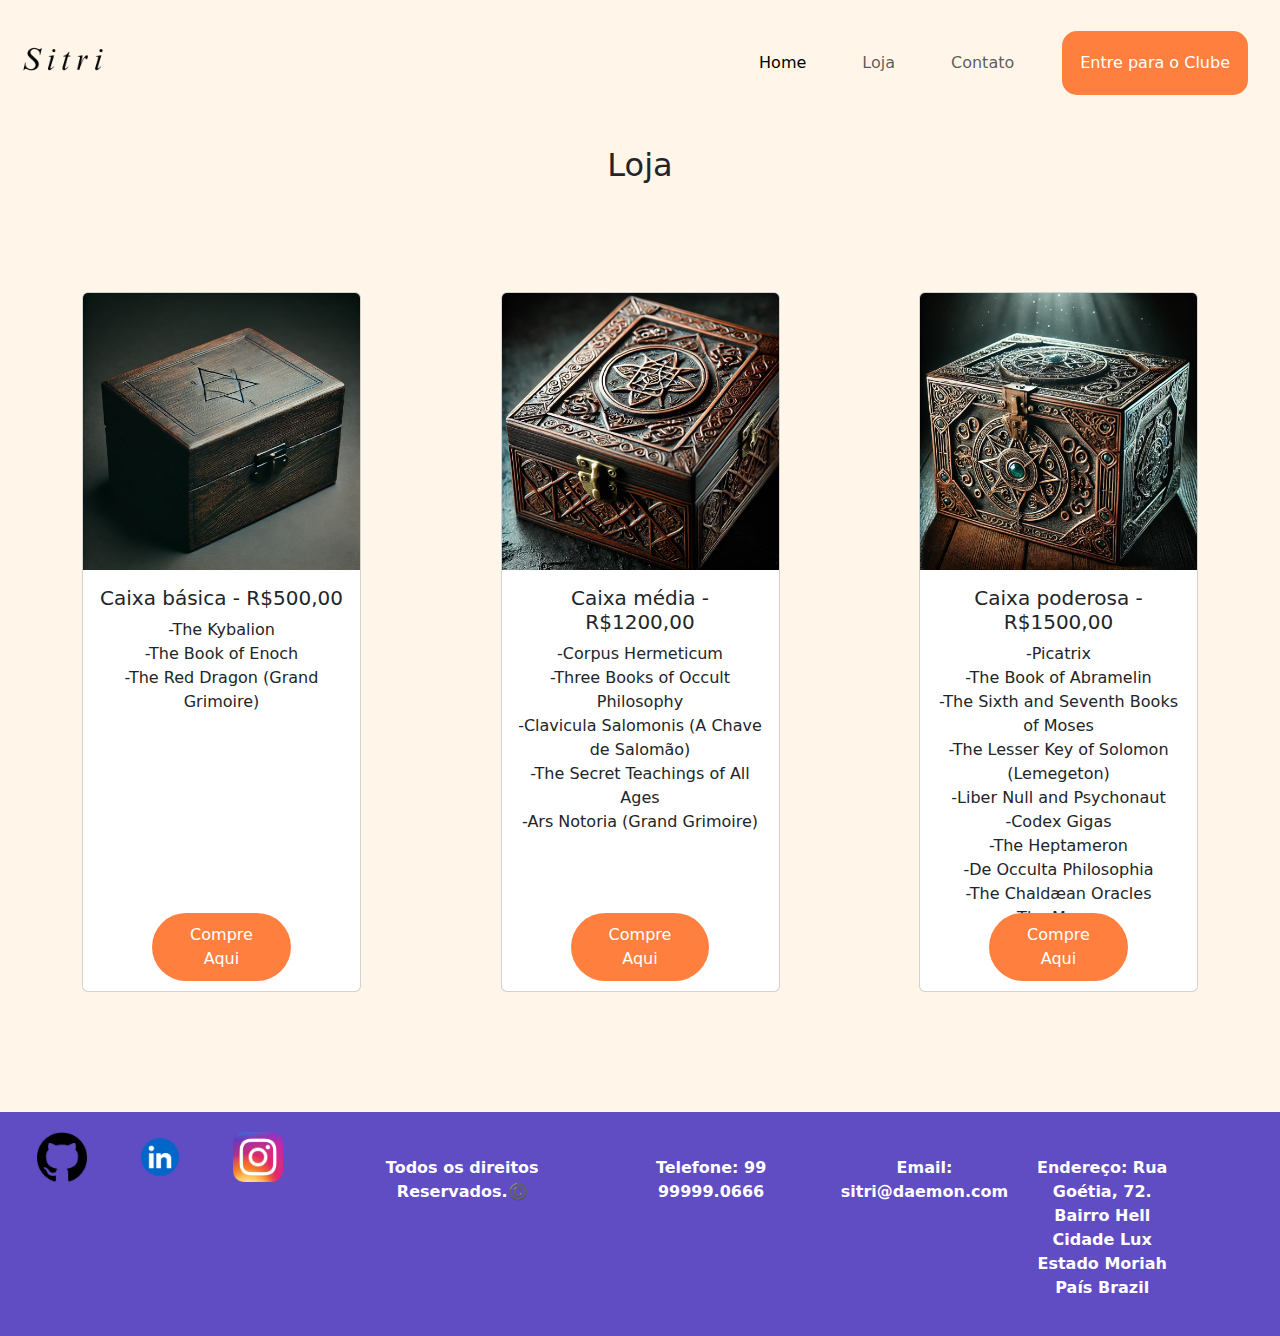
<file: pages/loja.html>
<!DOCTYPE html>
<html lang="pt-br">
<head>
    <meta charset="UTF-8">
    <meta http-equiv="X-UA-Compatible" content="IE=edge">
    <meta name="viewport" content="width=device-width, initial-scale=1.0">
    <link href="https://cdn.jsdelivr.net/npm/bootstrap@5.3.3/dist/css/bootstrap.min.css" rel="stylesheet"
        integrity="sha384-QWTKZyjpPEjISv5WaRU9OFeRpok6YctnYmDr5pNlyT2bRjXh0JMhjY6hW+ALEwIH" crossorigin="anonymous">
    <script src="https://cdn.jsdelivr.net/npm/bootstrap@5.3.3/dist/js/bootstrap.bundle.min.js"
        integrity="sha384-YvpcrYf0tY3lHB60NNkmXc5s9fDVZLESaAA55NDzOxhy9GkcIdslK1eN7N6jIeHz" crossorigin="anonymous"
        defer></script>
    <link rel="stylesheet" href="../css/erick_montassier_de_mesquita_abackerli_miranda.css">
    <title>Loja - Clube dos Livros Raros</title>
    <link rel="icon" href="../img/Sitri.png">
</head>
<body>
    <header>
        <nav class="navbar navbar-expand-lg">
            <div class="container-fluid">
                <a class="navbar-brand" href="#">
                    <img src="../img/Sitri.png" alt="" class="" id="logo">
                </a>
                <button class="navbar-toggler" type="button" data-bs-toggle="collapse"
                    data-bs-target="#navbarNavDropdown" aria-controls="navbarNavDropdown" aria-expanded="false"
                    aria-label="Toggle navigation">
                    <span class="navbar-toggler-icon"></span>
                </button>
                <div class="collapse navbar-collapse" id="navbarNavDropdown">
                    <ul class="navbar-nav ms-auto">
                        <li class="nav-item">
                            <a class="nav-link active" aria-current="page" href="../index.html">Home</a>
                        </li>
                        <li class="nav-item">
                            <a class="nav-link" href="./loja.html">Loja</a>
                        </li>
                        <li class="nav-item">
                            <a class="nav-link" href="./contato.html">Contato</a>
                        </li>
                        <li class="nav-item clube">
                            <a href="./clube.html" class="nav-link">Entre para o Clube</a>
                        </li>
                    </ul>
                </div>
            </div>
        </nav>
    </header>
    <main>
        <div class="container">
            <div id="loja">
                <div id="tituloLoja" class="text-center">
                    <h2>Loja</h2>
                </div>
                <div id="itens" class="d-flex flex-column flex-lg-row justify-content-between">
                    <div class="col-12 col-lg-3 text-center" id="cardDivLoja">
                        <div class="card d-flex justify-content-center text-center" id="cardLoja">
                            <img src="../img/caixa_basica.png" alt="Caixa Básica Gerada por IA"
                                class="card-img-top img-fluid">
                            <div class="card-body">
                                <h5 class="card-title">Caixa básica - R$500,00</h5>
                                <p class="card-text">-The Kybalion <br>-The Book of Enoch <br>-The Red
                                    Dragon
                                    (Grand Grimoire)</p>
                            </div>
                            <button class="text-center col-6 mx-auto" id="linkDiv">
                                <a href="./caixa_b.html" id="linkCard">Compre Aqui</a>
                            </button>  
                        </div>
                    </div>
                    <div class="col-12 col-lg-3 text-center" id="cardDivLoja">
                        <div class="card d-flex justify-content-center text-center" id="cardLoja">
                            <img src="../img/caixa_media.png" alt="Caixa Média Gerada por IA"
                                class="card-img-top img-fluid">
                            <div class="card-body">
                                <h5 class="card-title">Caixa média - R$1200,00</h5>
                                <p class="card-text">-Corpus Hermeticum <br>-Three Books of Occult
                                    Philosophy
                                    <br>-Clavicula Salomonis (A Chave de Salomão) <br>-The Secret Teachings of All Ages
                                    <br>-Ars Notoria
                                    (Grand Grimoire)
                                </p>
                            </div>
                            <button class="text-center col-6 mx-auto" id="linkDiv">
                                <a href="./caixa_m.html" id="linkCard">Compre Aqui</a>
                            </button>  
                        </div>
                    </div>
                    <div class="col-12 col-lg-3 text-center" id="cardDivLoja">
                        <div class="card d-flex justify-content-center text-center" id="cardLoja">
                            <img src="../img/caixa_poderosa.png" alt="Caixa Poderosa Gerada por IA"
                                class="card-img-top img-fluid">
                            <div class="card-body">
                                <h5 class="card-title">Caixa poderosa - R$1500,00</h5>
                                <p class="card-text">-Picatrix <br>-The Book of Abramelin <br>-The Sixth and
                                    Seventh Books of Moses <br>-The Lesser Key of Solomon (Lemegeton) <br>-Liber Null
                                    and
                                    Psychonaut <br>-Codex Gigas <br>-The Heptameron <br>-De Occulta Philosophia <br>-The
                                    Chaldæan Oracles <br>-The Magus</p>
                            </div>
                            <button class="text-center col-6 mx-auto" id="linkDiv">
                                <a href="./caixa_p.html" id="linkCard">Compre Aqui</a>
                            </button>   
                        </div>
                        
                    </div>

                </div>
            </div>
        </div>
    </main>
    <footer>
        <div id="footerDiv">
            <div class="">
                <div class="d-flex flex-column flex-lg-row">
                    <div class="d-flex flex-row text-center justify-content-center gap-5 col-12 col-lg-3">
                        <div>
                            <a href=""><img src="../img/github.png" alt="Github" id="imgFooter"></a>
                        </div>
                        <div>
                            <a href=""><img src="../img/linkedin.png" alt="Linkedin" id="imgFooter"></a>
                        </div>
                        <div>
                            <a href=""><img src="../img/Instagram_icon.png" alt="Instagram" id="imgFooter"></a>
                        </div>
                    </div>
                    <div class="d-flex flex-lg-row flex-column mt-4 justify-content-lg-between text-center col-12 col-lg-8"
                        id="footerText">
                        <div class="col-12 col-lg-4">
                            <p class="fw-bold">Todos os direitos Reservados.©️</p>
                        </div>
                        <div class="col-12 col-lg-3">
                            <p class="fw-bold">Telefone: 99 99999.0666</p>
                        </div>
                        <div class="col-12 col-lg-3">
                            <p class="fw-bold">Email: sitri@daemon.com</p>
                        </div>
                        <div class="col-12 col-lg-2">
                            <p class="fw-bold">Endereço: Rua Goétia, 72. <br>Bairro Hell <br>Cidade Lux <br>Estado
                                Moriah
                                <br>País Brazil
                            </p>
                        </div>
                    </div>
                </div>
            </div>
        </div>
    </footer>
</body>
</html>
</file>
<file: css/erick_montassier_de_mesquita_abackerli_miranda.css>
*{
    margin: 0;
    padding: 0;
    box-sizing: border-box;
}

:root{
    --c1: #604CC3;
    --c2: #80C4E9;
    --c3: #FFF6E9;
    --c4: #ff7f3e;
    --aw: #fff;
    --ab: #000;
}

header{
    background-color: var(--c3);
}

.navbar-toggler{
    position: absolute;
    top: 40px;
}

#logo{
    height: 100px;
}

.navegacao{
    margin: 0 100px;
}

.clube, .clube a{
    background-color: var(--c4);
    padding: 10px;
    border-radius: 15px;
    color: var(--aw);
}

header ul{
    justify-content: space-between;
    align-items: center;
}

header ul li{
    list-style: none;
    margin: 0 20px;
}

.navbar-toggler{
    position: absolute;
    right: 20px;
}

header ul li a{
    text-decoration: none;
    color: var(--ab);
}

header ul li:hover, header ul li a:hover{
    text-decoration: underline;
}

#navBg{
    background-color: var(--c3);
}

#img{
    object-fit: contain;
    height: 80vh;
}

#carousel{
    background-color: var(--c1);
}

#titulo{
    padding: 20px 0;
}

#cardDiv{
    margin: 10px 0;
}

#cardDiv h2{
    text-align: center;
}

#card{
    height: 350px;
    padding: 10px 20px;
}

main{
    background-color: var(--c3);
}

#loja{
    padding: 20px 0px;
}

#cardLoja{
    height: 700px;
}

#cardDivLoja{
    margin: 50px 0;
}

#linkDiv{
    margin: 10px 0;
    background-color: var(--c4);
    padding: 10px 20px;
    border-radius: 35px;
    border: none;
    color: white;
}

#linkCard{
    color: var(--aw);
    text-decoration: none;
}

.card-body{
    height: 20%;
}

#imgFooter{
    min-width: 50px;
    max-width: 50px;
}

#footerDiv{
    padding: 20px 0;
    background-color: var(--c1);
}

#footerText{
    color: var(--aw)
}

.input-number::-webkit-inner-spin-button {
    -webkit-appearance: none;
}

.input-number {
    -moz-appearance: textfield;
}

#divForm{
    margin: 10px 0;
}

#formContato{
    background-color: var(--c2);
    padding: 10px;
    border-radius: 10px;
    border: 1px solid var(--ab);
    margin: 10px 0;
}

#formButton{
    padding: 5px 20px;
    border: 2px solid var(--ab);
    border-radius: 10px;
    background-color: var(--c4);
    color: var(--aw);

}

#textoContato, #divContato{
    margin: 20px 0;
}

#sobreNos{
    padding: 20px 0;
}

#lojaIndex{
    padding: 10px 0;
}

#corClubeTexto{
    color: var(--c4)
}

#sitri{
    width: 300px;
}

#clubeMain{
    padding: 50px 0;
}

#itens{
    padding: 50px 0;
}

#formCaixa{
    margin: 5px 0;
}
</file>
